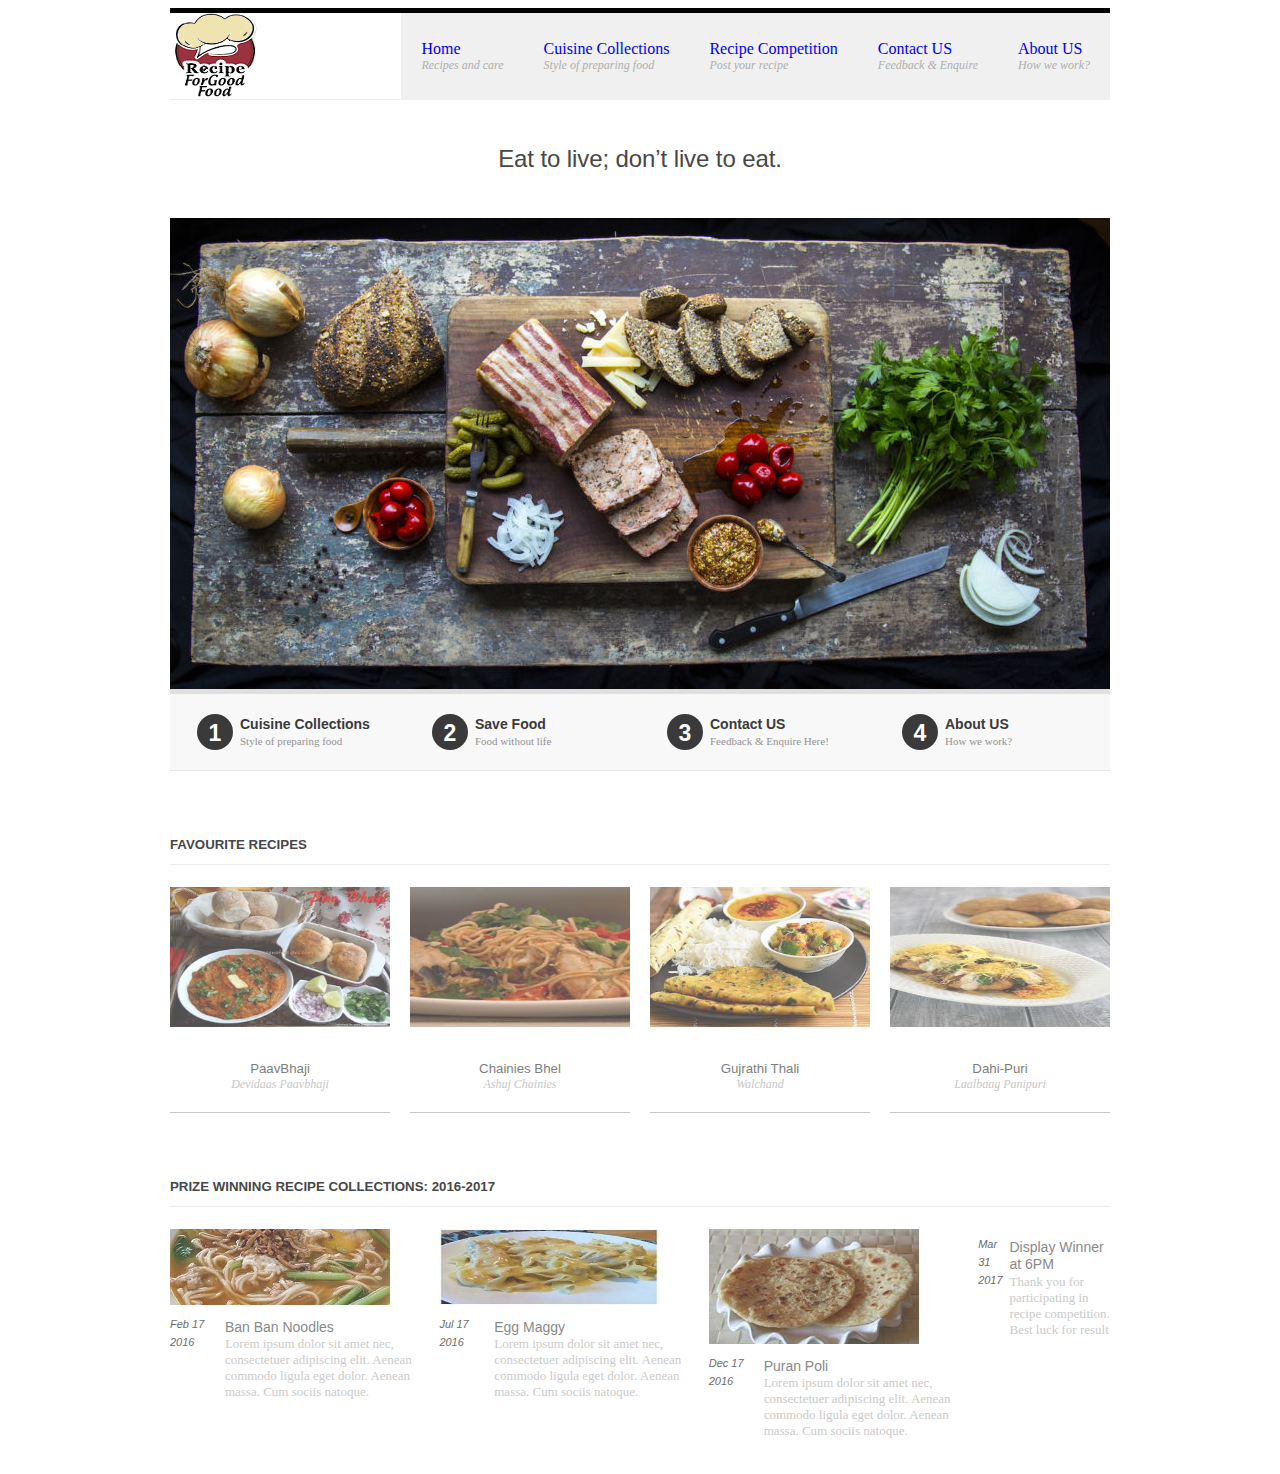
<file: index.html>
<!DOCTYPE html>
<html lang="en">
<link rel="stylesheet" href="css/style.css" type="text/css" media="screen">
<title>Home Recipe</title>
<section class="container" style="padding-top: 0px;">
    <div id="header">
        <a class="logo_img">
            <img src="images\logo.png" alt="SmartStart">
        </a>
        <nav class="menu_bar">
            <ul>
                <li class="sub_menu_parent">
                    <a href="/index.html">Home</a>
                    <p>Recipes and care</p>
                    <ul class="sub_menu">
                        <li><a target="_blank" href="regional_food.html">Recipe collection</a></li>
                        <li><a target="_blank" href="slogan.html">Food without life</a></li>
                    </ul>
                </li>
                <li class="sub_menu_parent">
                    <a id="a3homepagepromotc" href="regional_food.html">Cuisine Collections</a>
                    <p>Style of preparing food</p>
                    <ul class="sub_menu">
                        <li><a target="_blank" href="regional_food.html#maharashtrian">Maharashtrian</a></li>
                        <li><a target="_blank" href="regional_food.html#north">North-Indian</a></li>
                        <li><a target="_blank" href="regional_food.html#south">South-Indian</a></li>
                        <li><a target="_blank" href="regional_food.html#gujrathi">Gujrathi</a></li>
                        <li><a target="_blank" href="regional_food.html#chinese">Chinese</a></li>
                        <li><a target="_blank" href="regional_food.html#chat">Chat Special</a></li>
                    </ul>
                </li>
                <li class="sub_menu_parent">
                    <a href="javascript:void(0)">Recipe Competition</a>
                    <p>Post your recipe</p>
                    <ul class="sub_menu">
                        <li><a>Categories Section</a>
                            <ul class="sub_menu_l22 sub_menu_l2">
                                <li><a target="_blank" href="veg_contest.html">Vegiterian</a></li>
                                <li><a target="_blank" href="non_veg_contest.html">Non-Vegiterian</a></li>
                            </ul>
                        </li>
                        <li><a>Last Winner List</a>
                            <ul class="sub_menu_l23 sub_menu_l2">
                                <li><a href="#2016_winner">2016</a></li>
                            </ul>
                        </li>
                    </ul>
                </li>
                <li class="sub_menu_parent">
                    <a target="_blank" href="feedback.html">Contact US</a>
                    <p>Feedback & Enquire</p>
                </li>
                <li class="sub_menu_parent">
                    <a target="_blank" href="about_us.html">About US</a>
                    <p>How we work?</p>
                </li>
        </nav>
    </div>
</section>
<section class="container">
    <div class="head_text">
        <h2 class="head_content">
        Eat to live; don’t live to eat.
         </h2>
    </div>
</section>
<section class="container">
    <div class="tile_img">
        <img src="images\recipe.jpg">
    </div>
    <div class="wrap_content">
        <div class="tab">
          <a target="_blank" href='regional_food.html'>
            <span>1</span>
            <h5>Cuisine Collections</h5>
            <p>Style of preparing food</p></a>
        </div>
        <div class="tab">
          <a target="_blank" href='slogan.html'>
            <span>2</span>
            <h5>Save Food</h5>
            <p>Food without life</p></a>
        </div>
        <div class="tab">
          <a target="_blank" href='feedback.html'>
            <span>3</span>
            <h5>Contact US</h5>
            <p>Feedback & Enquire Here!</p></a>
        </div>
        <div class="tab">
          <a target="_blank" href='about_us.html'>
            <span>4</span>
            <h5>About US</h5>
            <p>How we work?</p></a>
        </div>
    </div>
</section>
<section class="container">
    <section class="container">
        <div class="bottom_underline">
            <h5>Favourite Recipes</h5>
        </div>
    </section>
    <div class="wrap_content">
        <div class="tile" onclick="location.href='regional_food.html#paavbhaji'">
            <img src="images\paavbhaji.jpg" width="220" height="140">
            <div class="center">
                <h5>PaavBhaji</h5>
                <p>
                    Devidaas Paavbhaji
                </p>
            </div>
        </div>
        <div class="tile" onclick="location.href='regional_food.html#chinese_bhel'">
            <img src="images\chainies.jpg" width="220" height="140">
            <div class="center">
                <h5>Chainies Bhel</h5>
                <p>
                    Ashuj Chainies
                </p>
            </div>
        </div>
        <div class="tile" onclick="location.href='regional_food.html#thali'">
            <img src="images\maharashtrian.jpg" width="220" height="140">
            <div class="center">
                <h5>Gujrathi Thali</h5>
                <p>
                    Walchand
                </p>
            </div>
        </div>
        <div class="tile" onclick="location.href='regional_food.html#dahi_puri'">
            <img src="images\chat.jpg" width="220" height="140">
            <div class="center">
                <h5>Dahi-Puri</h5>
                <p>
                    Laalbaag Panipuri
                </p>
            </div>
        </div>
    </div>
</section>
<section class="container">
    <section class="container">
        <div class="bottom_underline" id="2016_winner">
            <h5>Prize winning recipe collections: 2016-2017</h5>
        </div>
    </section>
    <div class="wrap_content">
        <div class="link_tile" onclick="location.href='regional_food.html#noodles'">
            <img src="images\ban-ban-noodles.jpg">
            <div class="link_tile_bottom link_jump">
                <span class="date">Feb 17 2016</span>
            </div>
            <div class="link_tile_bottom copy">
                <h5 class="title">Ban Ban Noodles</h5>
                <p>Lorem ipsum dolor sit amet nec, consectetuer adipiscing elit. Aenean commodo ligula eget dolor. Aenean massa. Cum sociis natoque.</p>
            </div>
        </div>
        <div class="link_tile" onclick="location.href='regional_food.html#egg_maggy'">
            <img src="images\pasta.jpg">
            <div class="link_tile_bottom link_jump">
                <span class="date">Jul 17 2016</span>
            </div>
            <div class="link_tile_bottom copy">
                <h5 class="title">Egg Maggy</h5>
                <p>Lorem ipsum dolor sit amet nec, consectetuer adipiscing elit. Aenean commodo ligula eget dolor. Aenean massa. Cum sociis natoque.</p>
            </div>
        </div>
        <div class="link_tile" onclick="location.href='regional_food.html#paavbhaji'">
            <img src="images\puran-poli.jpg">
            <div class="link_tile_bottom link_jump">
                <span class="date">Dec 17 2016</span>
            </div>
            <div class="link_tile_bottom copy">
                <h5 class="title">Puran Poli</h5>
                <p>Lorem ipsum dolor sit amet nec, consectetuer adipiscing elit. Aenean commodo ligula eget dolor. Aenean massa. Cum sociis natoque.</p>
            </div>
        </div>
        <div class="link_tile" onclick="location.href='regional_food.html#puranpoli'">
            <div class="link_tile_bottom link_jump">
                <span class="date">Mar 31 2017</span>
            </div>
            <div class="link_tile_bottom copy">
                <h5 class="title">Display Winner at 6PM</h5>
                <p>Thank you for participating in recipe competition. Best luck for result</p>
            </div>
        </div>
    </div>
</section>

</html>
</file>
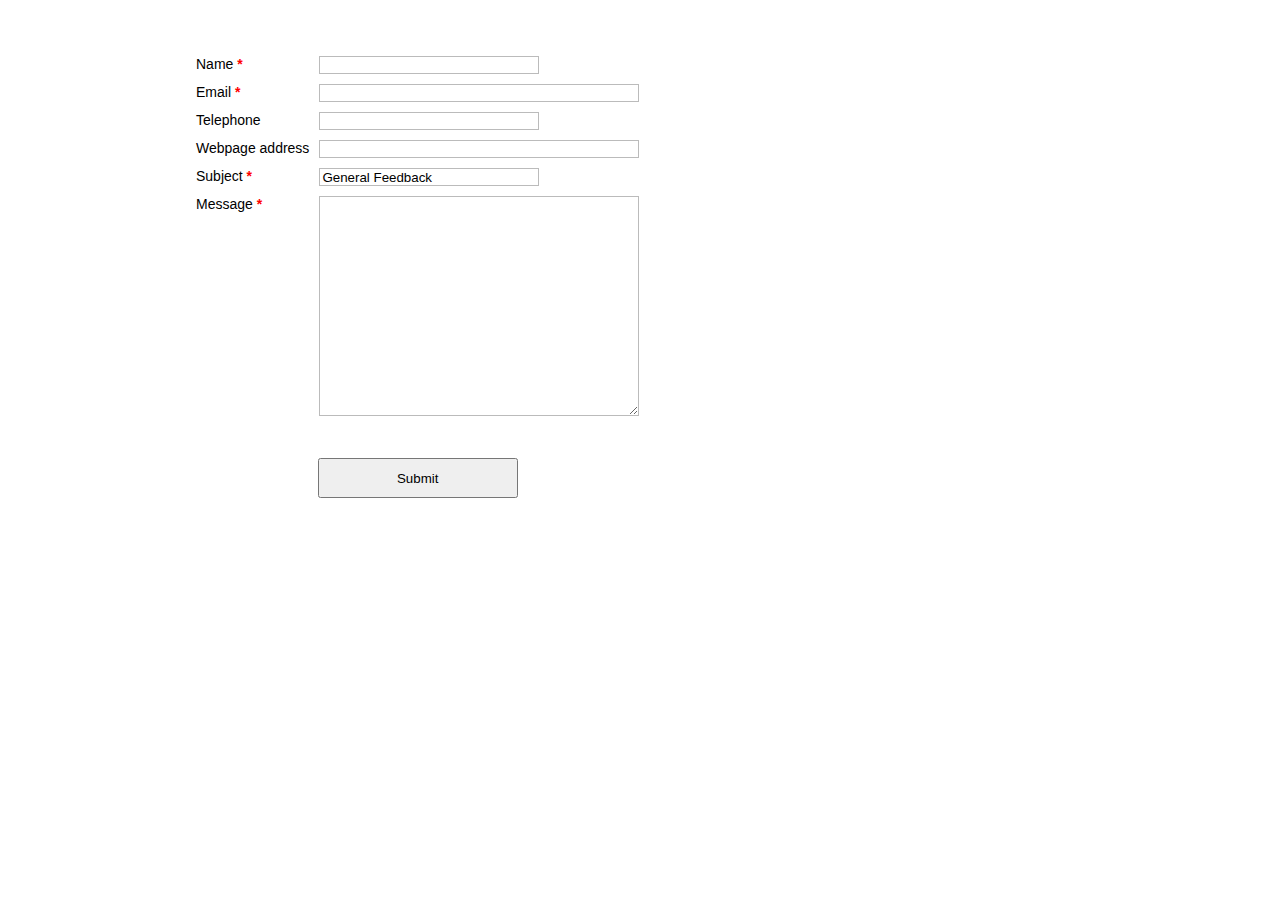
<file: feedback.html>
<html>
<head>
<link rel="stylesheet" href="css/style.css" type="text/css" media="screen">
<title>Feedback</title>
<style>
		.feedbackform {
		width: 460px;
		font-family: arial;
		border: 1px solid #AAA;
		padding:10px;
		-moz-border-radius: 10px;
		-webkit-border-radius: 10px;
		border-radius: 10px;
		}
		.feedbackformheader {
		font-size:18px;
		font-weight:bold;
		padding-top:10px;
		padding-bottom:10px;
		text-align:center;
		}
		.feedbackformmessage {
		text-align:center;
		padding-bottom:10px;
		}
		.feedbackform td {
		padding:4px;
		font-size:12px;
		}
		.feedbackform p {
		padding:4px;
		}
		.feedbackform label {
		padding:4px;
		}
		.feedbackform label {
		padding-right:10px
		}
		.required {
		font-weight:bold;
		}
		.required_star {
		font-weight:bold;
		color:#F00;
		}
		.not-required {
		font-weight:normal
		}
		.antispammessage {
		padding:10px;
		border-top:1px solid #AAA;
		border-bottom:1px solid #AAA;
		font-weight:bold 
		}
		.antispamquestion {
		font-weight:normal;
		}
		.feedback h2 {
			font-size:18px;
			line-height:22px;
			border-bottom:1px solid #000;
			margin-bottom:11px;
			padding-bottom:4px;
		}
		.feedback td, 
		.feedback p, 
		.feedback label, 
		.feedback input
		.feedback textarea{
			font-size:14px;
			font-family: arial, sans-serif;
		}
		.feedback td{
			padding: 4px;
		}
		.feedback p{
			margin-bottom:10px;
		}

		div.feedback-default {
			padding:20px;   
			font-family: arial, sans-serif;
		}
		div.feedback-default h2 {
			border-bottom:1px solid #BBB;
		}
		.feedback_text{
			width:220px;
			height:18px;
			border:1px solid #BBB;
		}
		.feedback_textbig{
			width:320px;
			height:18px;
			border:1px solid #BBB;
		}
		.feedback_textarea{
			width:320px;
			height:220px;
			border:1px solid #BBB;
		}
		.feedback_button{
			width:200px;
			height:40px
		}
		.feedback_required{
			color:#F00
		}
		#url {
			display:none
		}
		.feedback_comments {
		 color: #009;
		}
</style>
</head>
<body>
	<section class="container">
		<div class="feedback"><div class="feedback-default">
			<form accept-charset="utf-8" name="feedbackform">
			<table border="0">

				<tr>
				 <td valign="top">
				  <label for="Name">Name<span class="required_star"> * </span></label>
				 </td>
				 <td valign="top">
				  <input class="feedback_text" type="text" name="Name" id="Name" maxlength="100" />
				 </td>
				</tr>
				<tr>
				 <td valign="top">
				  <label for="Email">Email<span class="required_star"> * </span></label>
				 </td>
				 <td valign="top">
				  <input class="feedback_textbig" type="text" name="Email" id="Email" maxlength="100" />
				 </td>
				</tr>
				<tr>
				 <td valign="top">
				  <label for="Telephone">Telephone</label>
				 </td>
				 <td valign="top">
				  <input class="feedback_text" type="text" name="Telephone" id="Telephone" maxlength="20" />
				 </td>
				</tr>
				<tr>
				 <td valign="top">
				  <label for="Webpage">Webpage address</label>
				 </td>
				 <td valign="top">
				  <input class="feedback_textbig" type="text" name="Webpage" id="Webpage" maxlength="100" />
				 </td>
				</tr>
				<tr>
				 <td valign="top">
				  <label for="Subject">Subject<span class="required_star"> * </span></label>
				 </td>
				 <td valign="top">
				  <input class="feedback_text" type="text" name="Subject" value="General Feedback" id="Subject" maxlength="50" />
				 </td>
				</tr>
				<tr>
				 <td valign="top">
				  <label for="Message">Message<span class="required_star"> * </span></label>
				 </td>
				 <td valign="top">
				  <textarea class="feedback_textarea" name="Message" id="Message" maxlength="1000" onKeyUp="checkMessageCount()" /></textarea>
				  <br />
				  
				 </td>
				</tr>

				<tr>
				 <td colspan="2" align="center">
				  <br /><br />
				  <input type="text" id="url" name="url" />
				  <input type="submit" onclick="location.href='regional_food.html'" class="feedback_button" />
				  
				 </td>
				</tr>
			</table>
		</form>
	</div></div>

</section>
</body>
</html>
</file>
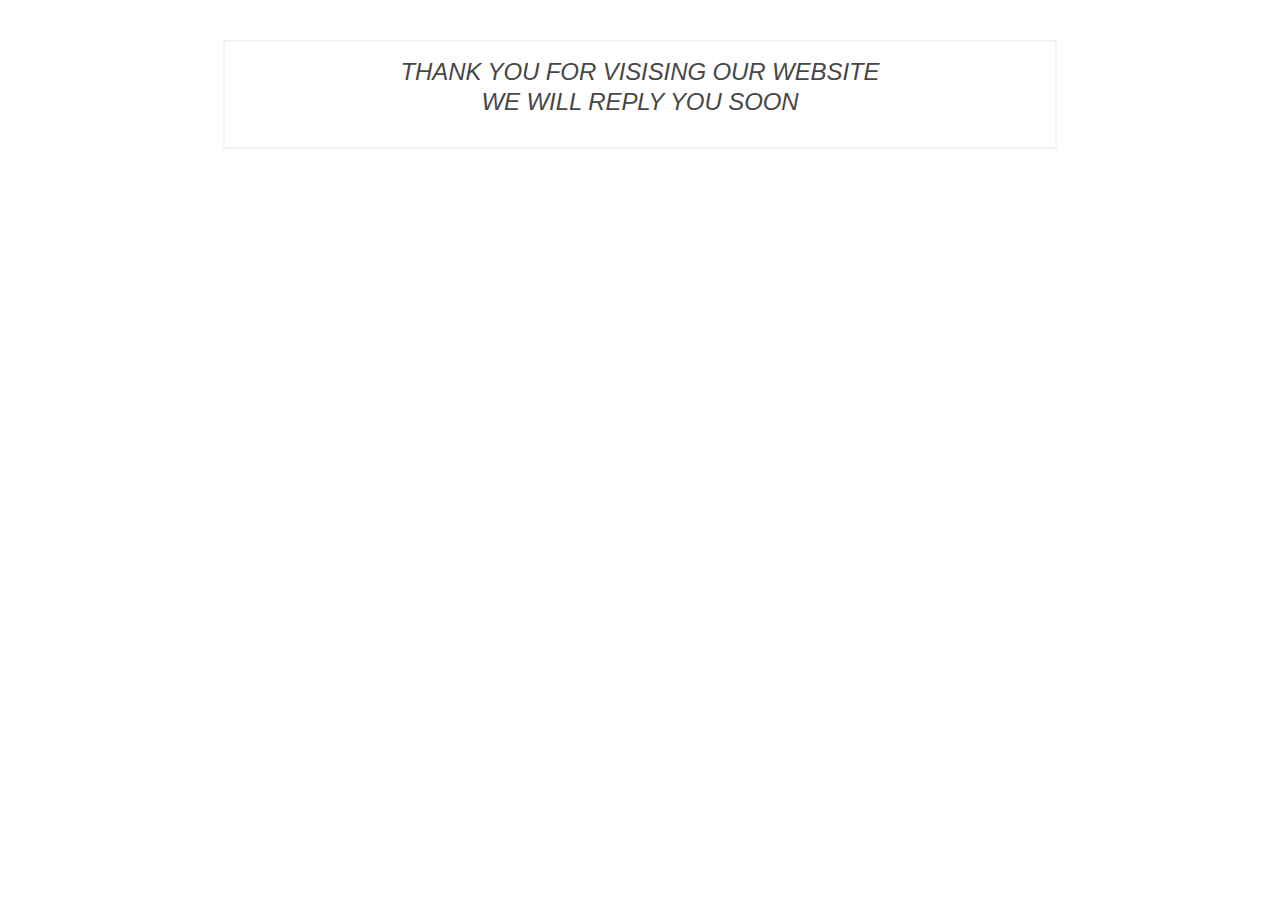
<file: feedbackformprocess.html>
<!DOKTYPE html>
<head>
<link rel="stylesheet" href="css/style.css" type="text/css" media="screen">
</head>
		<body>
		<section class="container">
		<div class="slogan_content">
		<h2 class="head_content">
		<i>THANK YOU FOR VISISING OUR WEBSITE<br>
		<i>WE WILL REPLY YOU SOON
		</h2>
		</div>
</section>
</body>
</html>
</file>
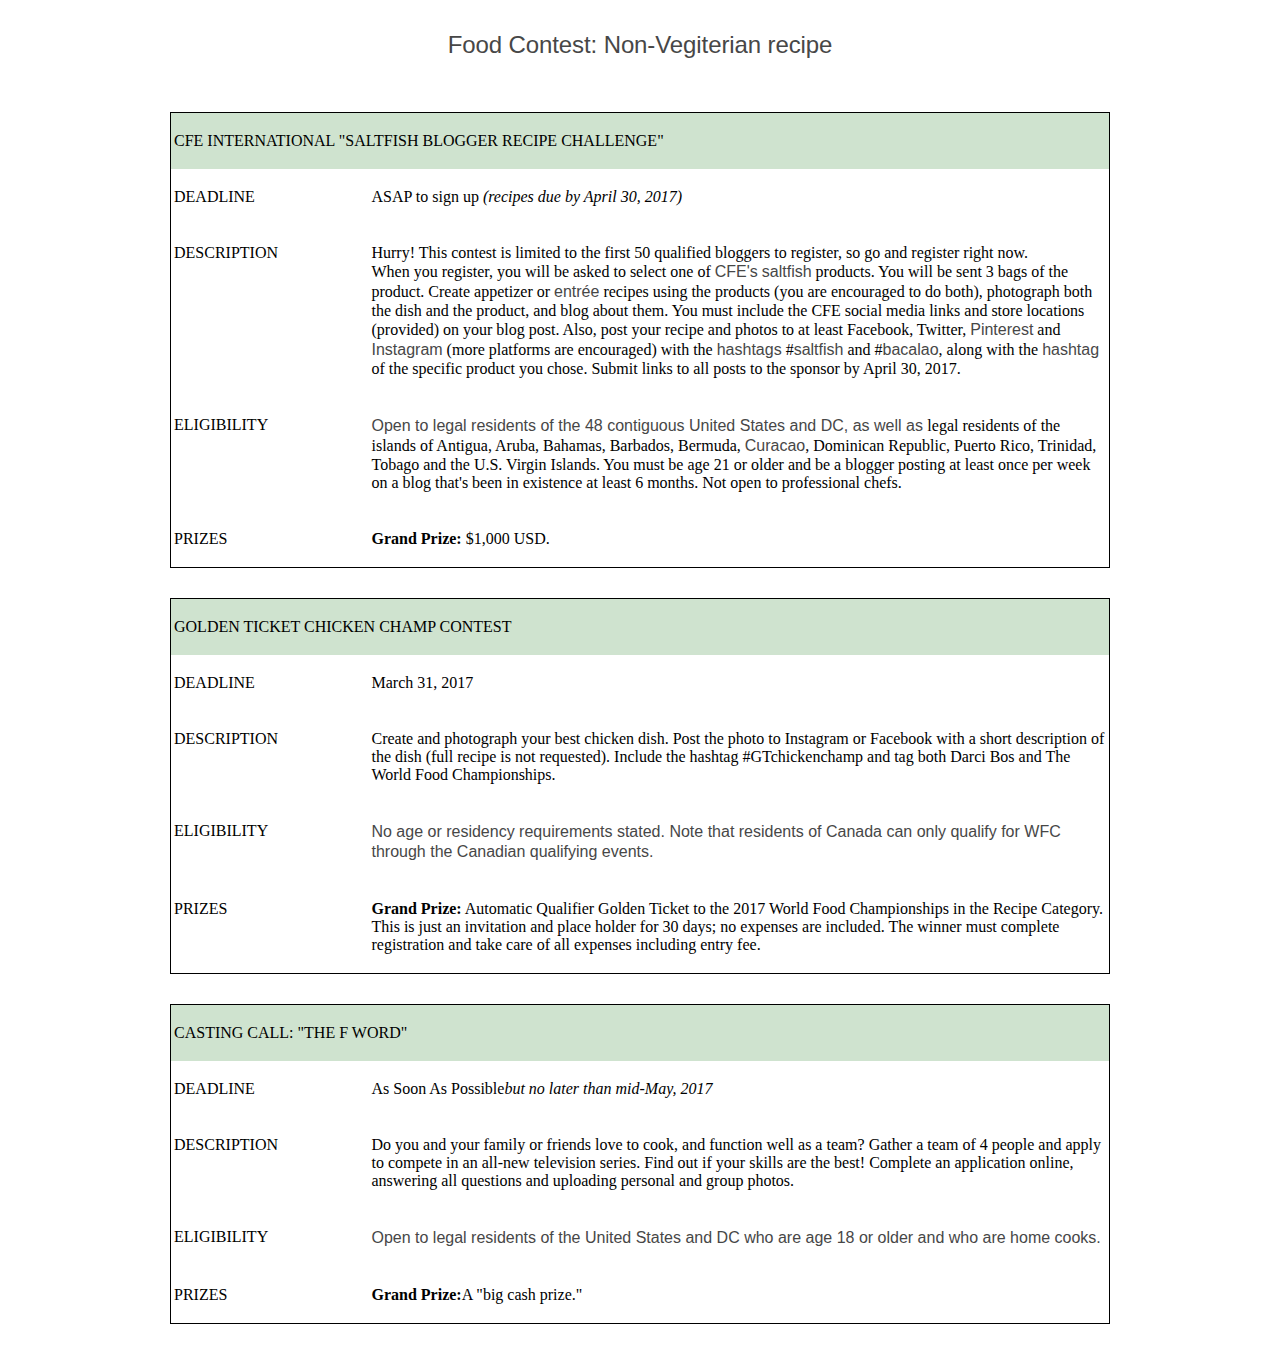
<file: non_veg_contest.html>
<!DOCTYPE html>
<html lang="en">
<link rel="stylesheet" href="css/style.css" type="text/css" media="screen">

<head>
    <title>Food Contest</title>
    <section class="container">
    <div class="head_text">
        <h2 class="head_content">
        Food Contest: Non-Vegiterian recipe
         </h2>
    </div>
</section>
</head>
<table border="0" cellpadding="3" cellspacing="0" width="100%" id="table29" style="width: 940px; margin: 30px auto; border: 1px solid #000;">
    <tbody>
        <tr>
            <td colspan="2" bgcolor="#CFE3CF">
                <p class="titlecap" align="left">
                    <a name="Saltfish-Blogger-2017" id="Saltfish-Blogger-2017"></a>CFE INTERNATIONAL "SALTFISH BLOGGER RECIPE CHALLENGE"</p>
            </td>
        </tr>
        <tr>
            <td width="20%" valign="top" class="smalltitle">
                <p align="left">DEADLINE </p>
            </td>
            <td width="75%">
                <p align="left">ASAP to sign up <em>(recipes due by April 30, 2017)</em></p>
            </td>
        </tr>
        <tr>
            <td width="20%" valign="top" class="smalltitle">
                <p align="left">DESCRIPTION</p>
            </td>
            <td width="75%">
                <p>Hurry! This contest is limited to the first 50 qualified bloggers to register, so go and register right now.
                    <br> When you register, you will be asked to select one of <span data-scayt-word="CFE's" data-scayt-lang="en_US">CFE's</span>&nbsp;<span data-scayt-word="saltfish" data-scayt-lang="en_US">saltfish</span> products. You will be sent 3 bags of the product. Create appetizer or <span data-scayt-word="entrée" data-scayt-lang="en_US">entrée</span> recipes using the products (you are encouraged to do both), photograph both the dish and the product, and blog about them. You must include the CFE social media links and store locations (provided) on your blog post. Also, post your recipe and photos to at least Facebook, Twitter, <span data-scayt-word="Pinterest" data-scayt-lang="en_US">Pinterest</span> and <span data-scayt-word="Instagram" data-scayt-lang="en_US">Instagram</span>&nbsp;(more platforms are encouraged)&nbsp;with&nbsp;the <span data-scayt-word="hashtags" data-scayt-lang="en_US">hashtags</span> #<span data-scayt-word="saltfish" data-scayt-lang="en_US">saltfish</span> and&nbsp;#<span data-scayt-word="bacalao" data-scayt-lang="en_US">bacalao</span>, along with the <span data-scayt-word="hashtag" data-scayt-lang="en_US">hashtag</span> of the specific product you chose. Submit links to all posts to the sponsor by April 30, 2017.</p>
            </td>
        </tr>
        <tr>
            <td valign="top" class="smalltitle">
                <p align="left">ELIGIBILITY</p>
            </td>
            <td>
                <p align="left"><span class="MsoNormal">Open to legal residents of the 48 contiguous United States and DC, as well as </span> legal residents of the islands of Antigua, Aruba, Bahamas, Barbados, Bermuda, <span data-scayt-word="Curacao" data-scayt-lang="en_US">Curacao</span>, Dominican Republic, Puerto Rico, Trinidad, Tobago and the U.S. Virgin Islands. You must be age 21 or older and be a blogger&nbsp;posting at least once per week on a blog that's been in existence at least 6 months. Not open to&nbsp;professional chefs.</p>
            </td>
        </tr>
        <tr>
            <td width="20%" valign="top" class="smalltitle">
                <p align="left">PRIZES </p>
            </td>
            <td width="75%">
                <p><strong>Grand Prize:</strong> $1,000 USD.</p>
            </td>
        </tr>
    </tbody>
</table>
<table border="0" cellpadding="3" cellspacing="0" width="100%" id="table29" style="width: 940px; margin: 30px auto; border: 1px solid #000;">
    <tbody>
        <tr>
            <td colspan="2" bgcolor="#CFE3CF">
                <p class="titlecap" align="left">
                    <a name="Saltfish-Blogger-2017" id="Saltfish-Blogger-2017"></a>GOLDEN TICKET CHICKEN CHAMP CONTEST</p>
            </td>
        </tr>
        <tr>
            <td width="20%" valign="top" class="smalltitle">
                <p align="left">DEADLINE </p>
            </td>
            <td width="75%">
                <p align="left">March 31, 2017</em></p>
            </td>
        </tr>
        <tr>
            <td width="20%" valign="top" class="smalltitle">
                <p align="left">DESCRIPTION</p>
            </td>
            <td width="75%">
                <p>Create and photograph your best chicken dish. Post the photo to Instagram or Facebook with a short description of the dish (full recipe is not requested). Include the hashtag #GTchickenchamp and tag both Darci Bos and The World Food Championships.</p>
            </td>
        </tr>
        <tr>
            <td valign="top" class="smalltitle">
                <p align="left">ELIGIBILITY</p>
            </td>
            <td>
                <p align="left"><span class="MsoNormal">No age or residency requirements stated. Note that residents of Canada can only qualify for WFC through the Canadian qualifying events.</p>
            </td>
        </tr>
        <tr>
            <td width="20%" valign="top" class="smalltitle">
                <p align="left">PRIZES </p>
            </td>
            <td width="75%">
                <p><strong>Grand Prize:</strong> Automatic Qualifier Golden Ticket to the 2017 World Food Championships in the Recipe Category. This is just an invitation and place holder for 30 days; no expenses are included. The winner must complete registration and take care of all expenses including entry fee.</p>
            </td>
        </tr>
    </tbody>
</table>
<table border="0" cellpadding="3" cellspacing="0" width="100%" id="table29" style="width: 940px; margin: 30px auto; border: 1px solid #000;">
    <tbody>
        <tr>
            <td colspan="2" bgcolor="#CFE3CF">
                <p class="titlecap" align="left">
                    <a name="Saltfish-Blogger-2017" id="Saltfish-Blogger-2017"></a>CASTING CALL: "THE F WORD"</p>
            </td>
        </tr>
        <tr>
            <td width="20%" valign="top" class="smalltitle">
                <p align="left">DEADLINE </p>
            </td>
            <td width="75%">
                <p align="left">As Soon As Possible<em>but no later than mid-May, 2017</em></p>
            </td>
        </tr>
        <tr>
            <td width="20%" valign="top" class="smalltitle">
                <p align="left">DESCRIPTION</p>
            </td>
            <td width="75%">
                <p>Do you and your family or friends love to cook, and function well as a team? Gather a team of 4 people and apply to compete in an all-new television series. Find out if your skills are the best!
				Complete an application online, answering all questions and uploading personal and group photos.</p>
            </td>
        </tr>
        <tr>
            <td valign="top" class="smalltitle">
                <p align="left">ELIGIBILITY</p>
            </td>
            <td>
                <p align="left"><span class="MsoNormal">Open to legal residents of the United States and DC who are age 18 or older and who are home cooks.</p>
            </td>
        </tr>
        <tr>
            <td width="20%" valign="top" class="smalltitle">
                <p align="left">PRIZES </p>
            </td>
            <td width="75%">
                <p><strong>Grand Prize:</strong>A "big cash prize."</p>
            </td>
        </tr>
    </tbody>
</table>

</html>
</file>
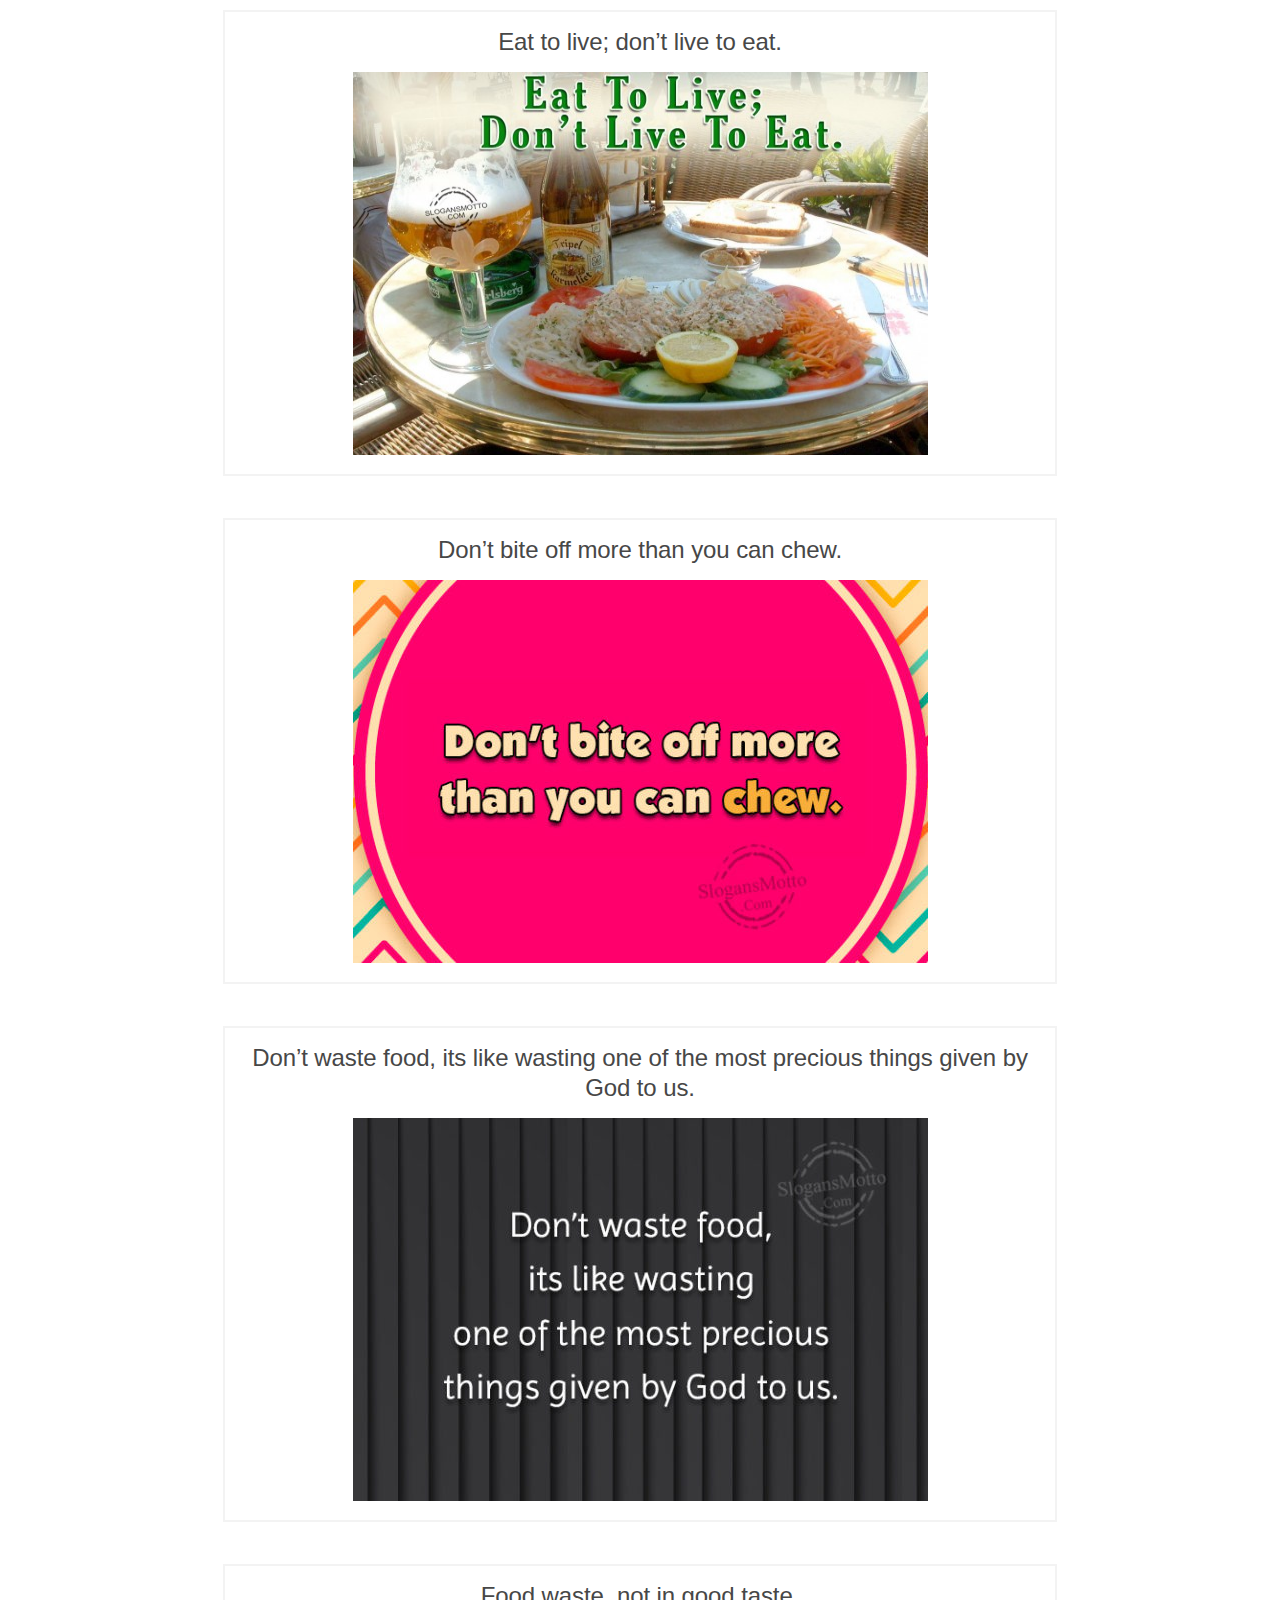
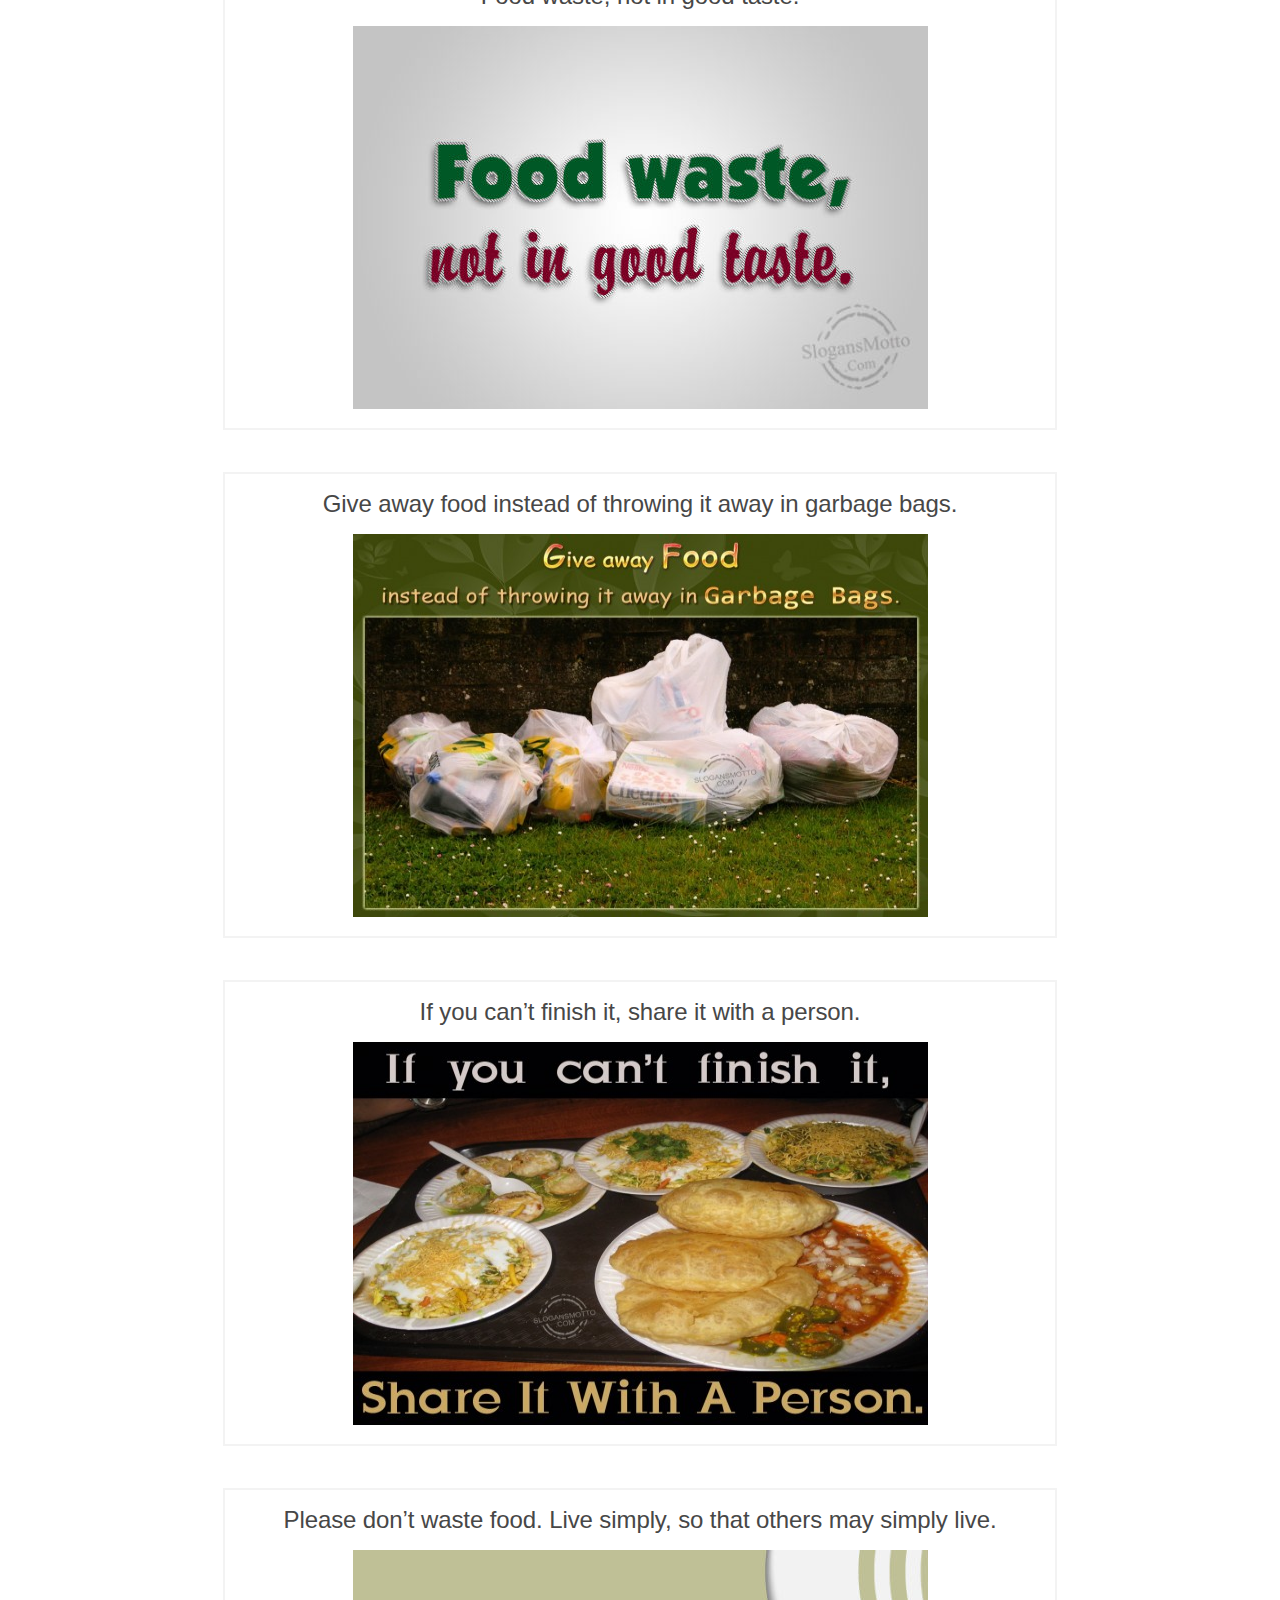
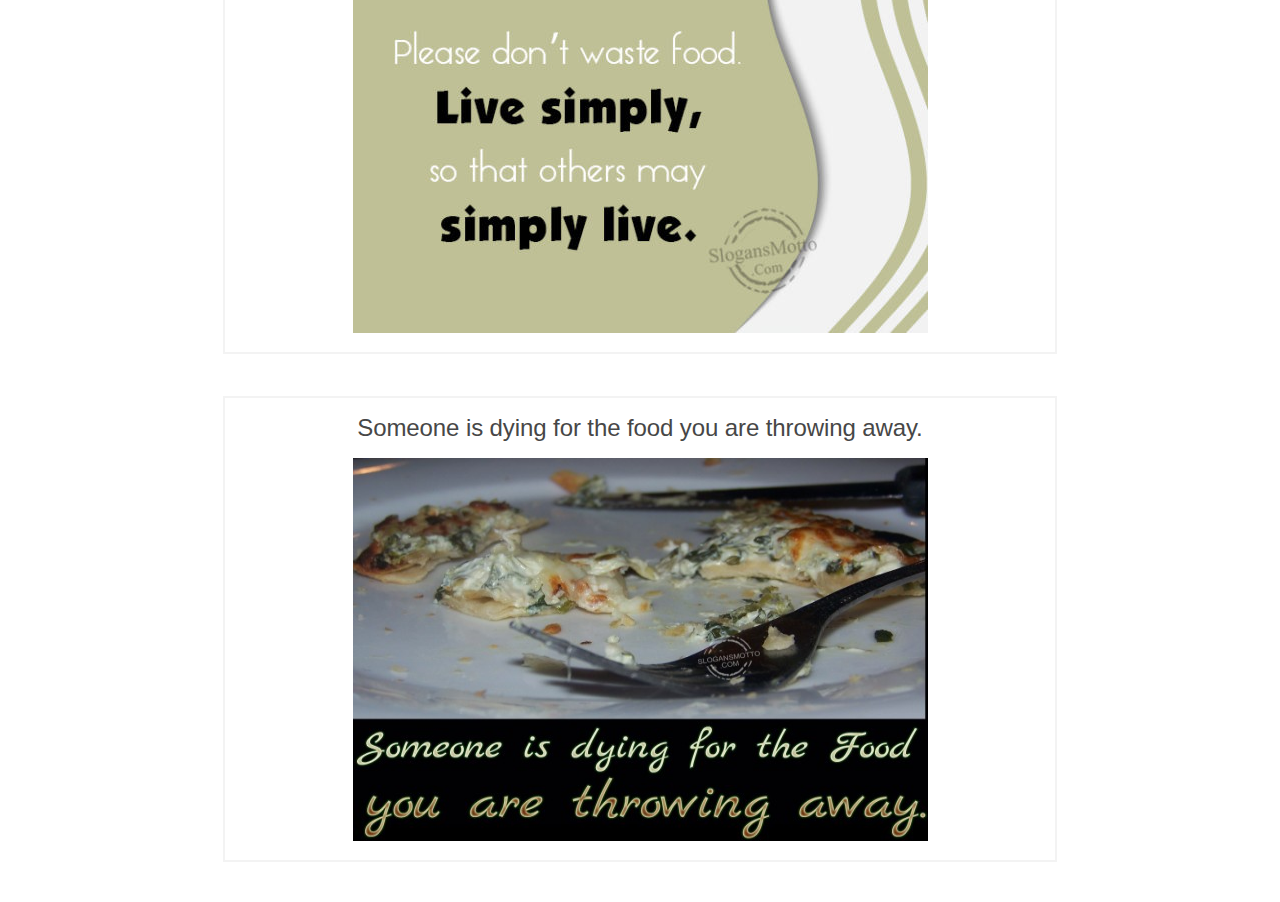
<file: slogan.html>
<!DOCTYPE html>
<html lang="en">
<link rel="stylesheet" href="css/style.css" type="text/css" media="screen">
<title>Slogan</title>
<section class="container" style="padding-top: 0px;">
    <div class="slogan_content">
        <h2 class="head_content">
        Eat to live; don’t live to eat.
         </h2>
         <img src="images\Eat-to-live-don’t-live-to-eat.jpg" width="575" height="383">
    </div>
</section>
<section class="container" style="padding-top: 0px;">
    <div class="slogan_content">
        <h2 class="head_content">
        Don’t bite off more than you can chew.
         </h2>
         <img src="images\Dont-bite-off-more.jpg" width="575" height="383">
    </div>
</section>
<section class="container" style="padding-top: 0px;">
    <div class="slogan_content">
        <h2 class="head_content">
        Don’t waste food, its like wasting one of the most precious things given by God to us.
         </h2>
         <img src="images\Dont-waste-food.jpg" width="575" height="383">
    </div>
</section>
<section class="container" style="padding-top: 0px;">
    <div class="slogan_content">
        <h2 class="head_content">
      Food waste, not in good taste.
         </h2>
         <img src="images\Food-waste-not-in-good-taste.jpg" width="575" height="383">
    </div>
</section>
<section class="container" style="padding-top: 0px;">
    <div class="slogan_content">
        <h2 class="head_content">
        Give away food instead of throwing it away in garbage bags.
         </h2>
         <img src="images\Give-away-food-instead-of-throwing-it-away-in-garbage-bags.jpg" width="575" height="383">
    </div>
</section>
<section class="container" style="padding-top: 0px;">
    <div class="slogan_content">
        <h2 class="head_content">
        If you can’t finish it, share it with a person.
         </h2>
         <img src="images\If-you-can’t-finish-it-share-it-with-a-person.jpg" width="575" height="383">
    </div>
</section>
<section class="container" style="padding-top: 0px;">
    <div class="slogan_content">
        <h2 class="head_content">
      Please don’t waste food. Live simply, so that others may simply live.
         </h2>
         <img src="images\Please-dont-waste-food.jpg" width="575" height="383">
    </div>
</section>
<section class="container" style="padding-top: 0px;">
    <div class="slogan_content">
        <h2 class="head_content">
        Someone is dying for the food you are throwing away.
         </h2>
         <img src="images\Someone-is-dying-for-the-food-you-are-throwing-away.jpg" width="575" height="383">
    </div>
</section>
</html>
</file>
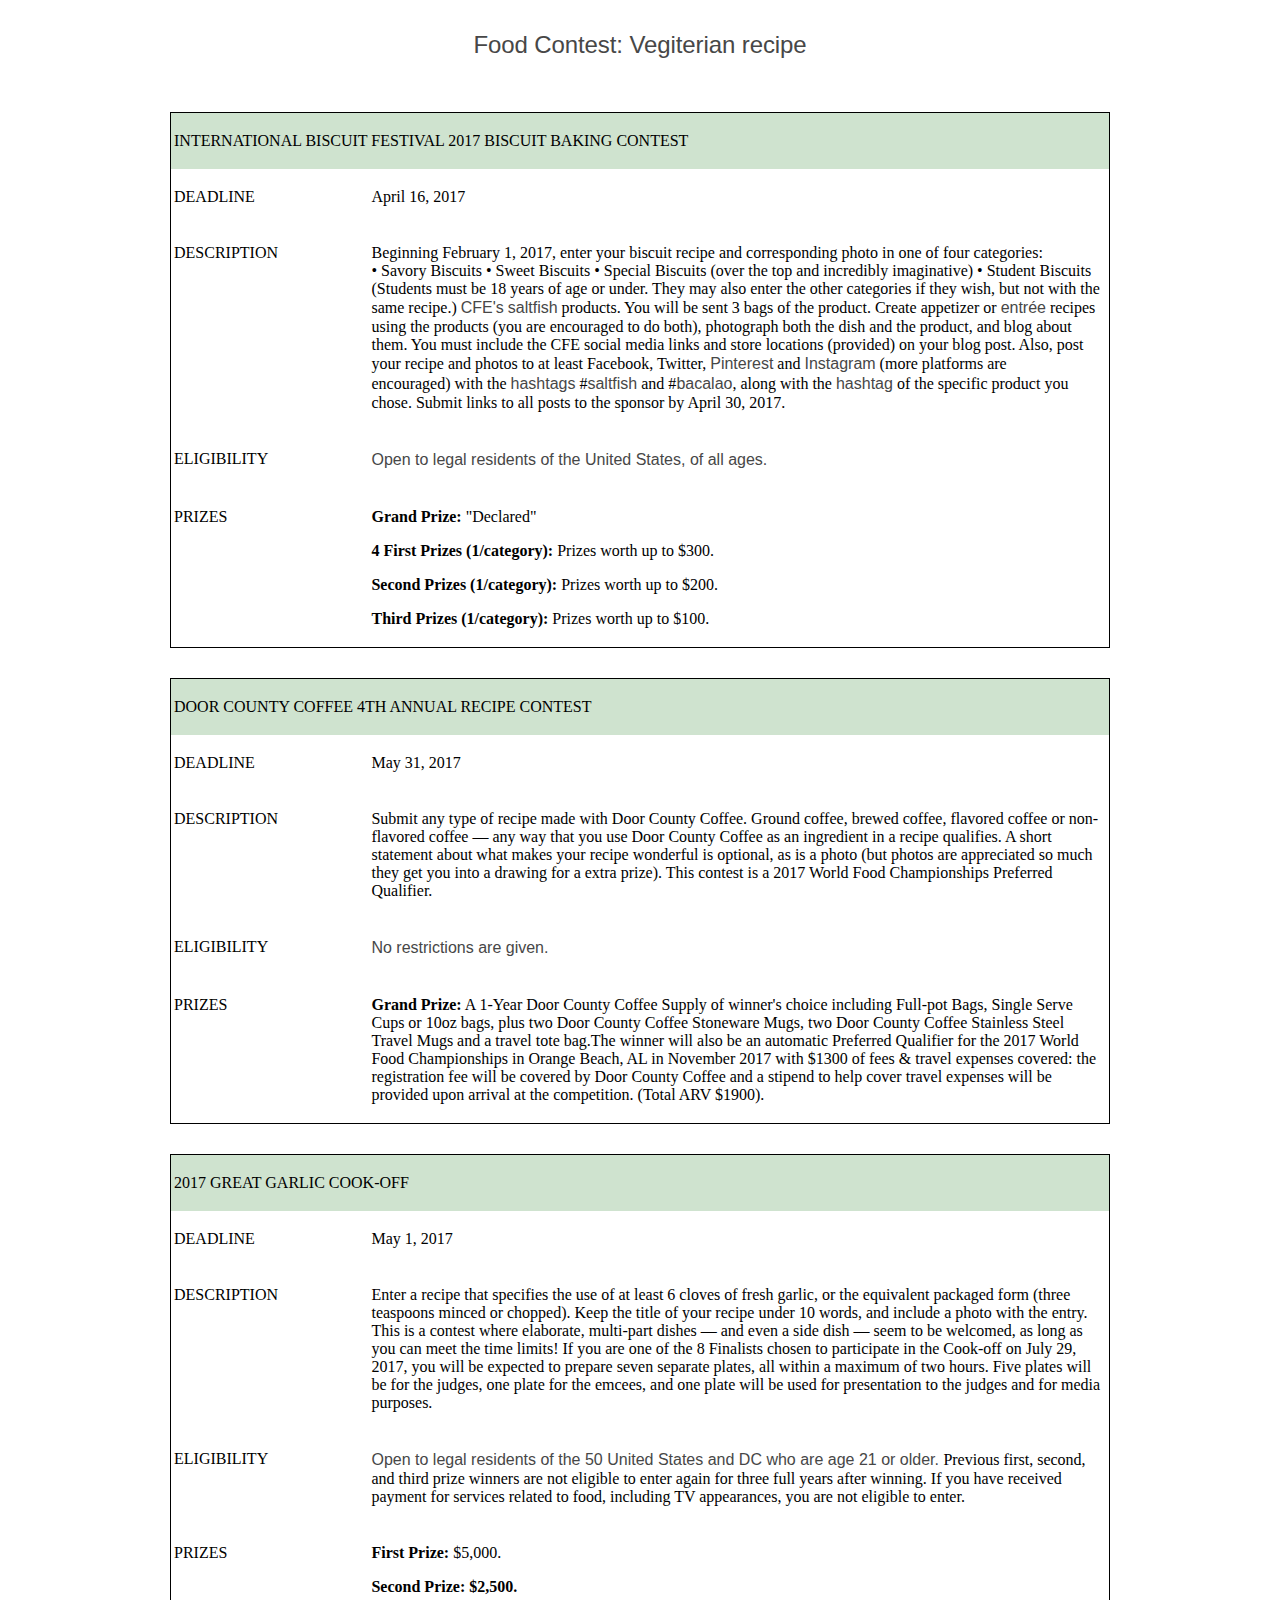
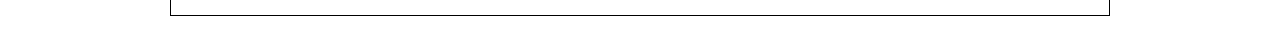
<file: veg_contest.html>
<!DOCTYPE html>
<html lang="en">
<link rel="stylesheet" href="css/style.css" type="text/css" media="screen">

<head>
    <title>Food Contest</title>
    <section class="container">
    <div class="head_text">
        <h2 class="head_content">
        Food Contest: Vegiterian recipe
         </h2>
    </div>
</section>
</head>

<table border="0" cellpadding="3" cellspacing="0" width="100%" id="table29" style="width: 940px; margin: 30px auto; border: 1px solid #000;">
    <tbody>
        <tr>
            <td colspan="2" bgcolor="#CFE3CF">
                <p class="titlecap" align="left">
                    <a name="Saltfish-Blogger-2017" id="Saltfish-Blogger-2017"></a>INTERNATIONAL BISCUIT FESTIVAL 2017 BISCUIT BAKING CONTEST</p>
            </td>
        </tr>
        <tr>
            <td width="20%" valign="top" class="smalltitle">
                <p align="left">DEADLINE </p>
            </td>
            <td width="75%">
                <p align="left">April 16, 2017</em></p>
            </td>
        </tr>
        <tr>
            <td width="20%" valign="top" class="smalltitle">
                <p align="left">DESCRIPTION</p>
            </td>
            <td width="75%">
                <p>Beginning February 1, 2017, enter your biscuit recipe and corresponding photo in one of four categories:
                    <br> • Savory Biscuits
							• Sweet Biscuits
							• Special Biscuits (over the top and incredibly imaginative)
							• Student Biscuits (Students must be 18 years of age or under. They may also enter the other categories if they wish, but not with the same recipe.) <span data-scayt-word="CFE's" data-scayt-lang="en_US">CFE's</span>&nbsp;<span data-scayt-word="saltfish" data-scayt-lang="en_US">saltfish</span> products. You will be sent 3 bags of the product. Create appetizer or <span data-scayt-word="entrée" data-scayt-lang="en_US">entrée</span> recipes using the products (you are encouraged to do both), photograph both the dish and the product, and blog about them. You must include the CFE social media links and store locations (provided) on your blog post. Also, post your recipe and photos to at least Facebook, Twitter, <span data-scayt-word="Pinterest" data-scayt-lang="en_US">Pinterest</span> and <span data-scayt-word="Instagram" data-scayt-lang="en_US">Instagram</span>&nbsp;(more platforms are encouraged)&nbsp;with&nbsp;the <span data-scayt-word="hashtags" data-scayt-lang="en_US">hashtags</span> #<span data-scayt-word="saltfish" data-scayt-lang="en_US">saltfish</span> and&nbsp;#<span data-scayt-word="bacalao" data-scayt-lang="en_US">bacalao</span>, along with the <span data-scayt-word="hashtag" data-scayt-lang="en_US">hashtag</span> of the specific product you chose. Submit links to all posts to the sponsor by April 30, 2017.</p>
            </td>
        </tr>
        <tr>
            <td valign="top" class="smalltitle">
                <p align="left">ELIGIBILITY</p>
            </td>
            <td>
                <p align="left"><span class="MsoNormal">Open to legal residents of the United States, of all ages. </span> </p>
            </td>
        </tr>
        <tr>
            <td width="20%" valign="top" class="smalltitle">
                <p align="left">PRIZES </p>
            </td>
            <td width="75%">
                <p><strong>Grand Prize:</strong> "Declared"</p>
				<p><strong>4 First Prizes (1/category):</strong> Prizes worth up to $300.</p>
				<p><strong>Second Prizes (1/category):</strong> Prizes worth up to $200.</p>
				<p><strong>Third Prizes (1/category):</strong> Prizes worth up to $100.</p>
            </td>
        </tr>
    </tbody>
</table>
<table border="0" cellpadding="3" cellspacing="0" width="100%" id="table29" style="width: 940px; margin: 30px auto; border: 1px solid #000;">
    <tbody>
        <tr>
            <td colspan="2" bgcolor="#CFE3CF">
                <p class="titlecap" align="left">
                    <a name="Saltfish-Blogger-2017" id="Saltfish-Blogger-2017"></a>DOOR COUNTY COFFEE 4TH ANNUAL RECIPE CONTEST</p>
            </td>
        </tr>
        <tr>
            <td width="20%" valign="top" class="smalltitle">
                <p align="left">DEADLINE </p>
            </td>
            <td width="75%">
                <p align="left">May 31, 2017</em></p>
            </td>
        </tr>
        <tr>
            <td width="20%" valign="top" class="smalltitle">
                <p align="left">DESCRIPTION</p>
            </td>
            <td width="75%">
                <p>Submit any type of recipe made with Door County Coffee. Ground coffee, brewed coffee, flavored coffee or non-flavored coffee — any way that you use Door County Coffee as an ingredient in a recipe qualifies. A short statement about what makes your recipe wonderful is optional, as is a photo (but photos are appreciated so much they get you into a drawing for a extra prize).
					This contest is a 2017 World Food Championships Preferred Qualifier.
                    </p>
            </td>
        </tr>
        <tr>
            <td valign="top" class="smalltitle">
                <p align="left">ELIGIBILITY</p>
            </td>
            <td>
                <p align="left"><span class="MsoNormal">No restrictions are given. </span> </p>
            </td>
        </tr>
        <tr>
            <td width="20%" valign="top" class="smalltitle">
                <p align="left">PRIZES </p>
            </td>
            <td width="75%">
                <p><strong>Grand Prize:</strong> A 1-Year Door County Coffee Supply of winner's choice including Full-pot Bags, Single Serve Cups or 10oz bags, plus two Door County Coffee Stoneware Mugs, two Door County Coffee Stainless Steel Travel Mugs and a travel tote bag.The winner will also be an automatic Preferred Qualifier for the 2017 World Food Championships in Orange Beach, AL in November 2017 with $1300 of fees & travel expenses covered: the registration fee will be covered by Door County Coffee and a stipend to help cover travel expenses will be provided upon arrival at the competition. (Total ARV $1900).</p>
            </td>
        </tr>
    </tbody>
</table>
<table border="0" cellpadding="3" cellspacing="0" width="100%" id="table29" style="width: 940px; margin: 30px auto; border: 1px solid #000;">
    <tbody>
        <tr>
            <td colspan="2" bgcolor="#CFE3CF">
                <p class="titlecap" align="left">
                    <a name="Saltfish-Blogger-2017" id="Saltfish-Blogger-2017"></a>2017 GREAT GARLIC COOK-OFF</p>
            </td>
        </tr>
        <tr>
            <td width="20%" valign="top" class="smalltitle">
                <p align="left">DEADLINE </p>
            </td>
            <td width="75%">
                <p align="left">May 1, 2017</em></p>
            </td>
        </tr>
        <tr>
            <td width="20%" valign="top" class="smalltitle">
                <p align="left">DESCRIPTION</p>
            </td>
            <td width="75%">
                <p>Enter a recipe that specifies the use of at least 6 cloves of fresh garlic, or the equivalent packaged form (three teaspoons minced or chopped). Keep the title of your recipe under 10 words, and include a photo with the entry. This is a contest where elaborate, multi-part dishes — and even a side dish — seem to be welcomed, as long as you can meet the time limits!
				If you are one of the 8 Finalists chosen to participate in the Cook-off on July 29, 2017, you will be expected to prepare seven separate plates, all within a maximum of two hours. Five plates will be for the judges, one plate for the emcees, and one plate will be used for presentation to the judges and for media purposes.</p>
            </td>
        </tr>
        <tr>
            <td valign="top" class="smalltitle">
                <p align="left">ELIGIBILITY</p>
            </td>
            <td>
                <p align="left"><span class="MsoNormal">Open to legal residents of the 50 United States and DC who are age 21 or older. </span> Previous first, second, and third prize winners are not eligible to enter again for three full years after winning. If you have received payment for services related to food, including TV appearances, you are not eligible to enter. </p>
            </td>
        </tr>
        <tr>
            <td width="20%" valign="top" class="smalltitle">
                <p align="left">PRIZES </p>
            </td>
            <td width="75%">
                <p><strong>First Prize:</strong> $5,000.</p>
				<p><strong>		Second Prize:<strong> $2,500.</p>

            </td>
        </tr>
    </tbody>
</table>
</html>
</file>
<file: css/style.css>
<style>
body{
  margin:0px;
  padding:0px;
  }
  .container
{
    width: 940px;
    position: relative;
    margin: auto;
    padding: 22px 0px;
}
.wrap_content{
  display:flex;

}

.container .wrap_content .tab{
  width:25%;
  padding:20px;
  border-bottom: #e9e9e9 solid 1px;
  border-top: #dfdfdf solid 5px;
  background-color:#f8f8f8;
}

.container .wrap_content .tab:hover{
  border-top: #aeaeae solid 5px;
  background: #f0f0f0;
  cursor: pointer;
    display: block;
}

.container .wrap_content .tab:active{
  border-top: #f15a23 solid 5px;
  background: #f0f0f0;
  display: block;
}

 .container .wrap_content .tab:active h5{
     color: #f15a23;
 }

.wrap_content .tab span{
    background: #3a3a3a;
    color: #fff;
    width: 36px;
    height: 36px;
    border-radius: 20px;
    display: inline-block;
    text-align: center;
    font-size: 23px;
    line-height: 38px;
    float: left;
    margin:0px 7px;
    font-weight: bold;
  }

.wrap_content .tab p{
    color: #959393;
    display: block;
    font-size: 11px;
    line-height: 12px;
    margin: 0px;
}

.logo_img{
  float:left;
}

.menu_bar{
  float: right;
}

#header {
    border-bottom: 1px solid #efefef;
    height: 86px;
    border-top: 5px solid #000;
}

.menu_bar ul{
    margin: 0px;
}
.sub_menu_parent {
    list-style: none;
    float: left;
    margin: 0px;
    position: relative;
    padding: 27px 20px;
    background: #f0f0f0;
}

.sub_menu {
  visibility: hidden;
   list-style: none;
   opacity: 0;
   position: absolute;
   top: 100%;
   transform: translateY(-2em);
   z-index: -1;
   padding: 0px;
   width:200px;
   background:#3a3a3a;
   left:0px;
}

.sub_menu_l2{
  visibility: hidden;
  list-style: none;
  opacity: 0;
  position: absolute;
  top: 100%;
  left: 200px;
  width: 200px;
  z-index: -1;
  background:#3a3a3a;
  padding-left:0px;
}
.sub_menu_l22{top:0px;
}
.sub_menu_l23{top:30px;
}
.container a{
    text-decoration: none;
}
nav ul li ul.sub_menu li a {
  border-bottom: 1px solid #252525;
  border-top: 1px solid #4c4c4c;
  color: #fff;
  display: block;
  font-size: 11px;
  letter-spacing: 0;
  padding: 8px 20px !important;
  text-align: left;
  text-transform: none;
}
.menu_bar .sub_menu_parent a {
    text-decoration: none !important;
}
.menu_bar .sub_menu_parent p {
    margin: 0px;
    color: #aeaeae;
    font-style: italic;
    font-size: 12px;
}

.menu_bar ul ul a:hover{color:#fff;background:#f15a23}


.menu_bar .sub_menu_parent:hover .sub_menu {
  visibility: visible;
  opacity: 1;
  z-index: 1;
  transform: translateY(0%);
}

.menu_bar .sub_menu_parent:hover {
  border-bottom-color: #f15a23;
      border-top: #f15a23 5px solid;
      color: #f15a23;
      margin-top: -5px;
}

.menu_bar .sub_menu_parent:hover {
  background: #f8f8f8;
}

.menu_bar .sub_menu_parent .sub_menu > li:hover .sub_menu_l2 {
  visibility: visible;
  opacity: 1;
  z-index: 1;
  transform: translateY(0%);
}

.tile_img img{
  display:block;
  margin:auto;
}
.head_text{
  text-align:center;
}
h2.head_content{
   font-size: 24px;
  font-weight:300;
  letter-spacing:-0.1px;
}
span,h1, h2, h3, h4, h5, h6 {
    color: #474747;
    font-family: 'Open Sans', 'Lucida Sans Unicode', 'Lucida Grande', sans-serif;
    font-weight: 400;
    line-height: 1.25;
    margin: 0px;
}
.wrap_content .tab h5 {
    color: #3a3a3a;
    font: 700 14px/1.5 'Open Sans', 'Lucida Sans Unicode', 'Lucida Grande', sans-serif;
    margin: 0;
}

.bottom_underline {
    border-bottom: 1px solid #efefef;
    padding-bottom: 10px;
}
.container .bottom_underline h5{
  font-weight: bold;
  text-transform: uppercase;
}
.container .wrap_content .tile{
  margin-right: 20px;
  opacity: 0.7
  }
  .container .wrap_content .link_tile .link_jump{
    float: left;
    width: 20%;
    }
  .container .wrap_content .link_tile p{
    margin: 0px;
    color: #aeaeae;
    font-size: 13px;
    }
  .container .wrap_content .link_tile_bottom{
        margin-top: 5px;
      }
    .container .wrap_content .link_tile h5{
      margin: 0px;
      font-size: 14px;
      }
    .container .wrap_content .link_tile .link_tile_bottom span.date {
    font-size: 11px;
    font-style: italic;
}
.container .wrap_content .tile:last-of-type{
  margin-right: 0px;
}
.container .wrap_content .link_tile{
  margin-right: 20px;
  }
.container .wrap_content .link_tile:last-of-type{
  margin-right: 0px;
}
.center p {
    margin: 0px;
    padding: 0px 0px 20px;
    border-bottom: 1px solid #aeaeae;
    color: #aeaeae;
    font-style: italic;
    font-size: 12px;
}
.center h5 {
    margin: 30px 0px 0px;
}
.center {
    text-align: center;
}

.container .wrap_content .tile:hover{
  background-color: #f8f8f8;
  opacity: 1;
  cursor: pointer;
}
.container .wrap_content .tile:hover h5{
   color: #f15a23;
}
.container .wrap_content .tile:hover p{
  border-bottom-color:#f15a23;
}
.container .wrap_content .link_tile .copy {
    padding: 5px;
    width:80%;
    margin-left: 20%;
     opacity: 0.8;
}
.container .wrap_content .link_tile {
     opacity: 0.8;
}
.container .wrap_content .link_tile:hover{
  background-color: #f8f8f8;
  opacity: 1;
  cursor: pointer;
}
.carousel-inner.item.active .copy
{
position: absolute;
top: 5px;
left: 10px;
}
.copy.center.black a {
    color: #000;
    font-size: 26px;
}
.container .slogan_content {
    text-align: center;
    margin: 10px auto;
    border: 2px solid #f3f3f3;
    padding: 15px;
    width: 800px;
}
.container .slogan_content h2.head_content {
    padding-bottom: 15px;
}

	.button{
    background-color: #FFA07A;
    border: none;
    color: white;
    padding: 15px 45px;
    text-align: center;
    display: inline-block;
    cursor: pointer;
    -webkit-transition-duration: 0.45;
    float: left;
    margin: 20px auto;
	}
	.button1:hover{
	    box-shadow: -1px -1px 7px 0 rgba(0,0,0,0.24), 3px 3px 19px 5px rgba(0,0,0,0.19);
	}
	.button2{
	box-shadow: 0 8px 16px 0 rgba(0,0,0,0.24),0 6px 20px 0 rgba(0,0,0,0.19);
	}
</style>
</file>
